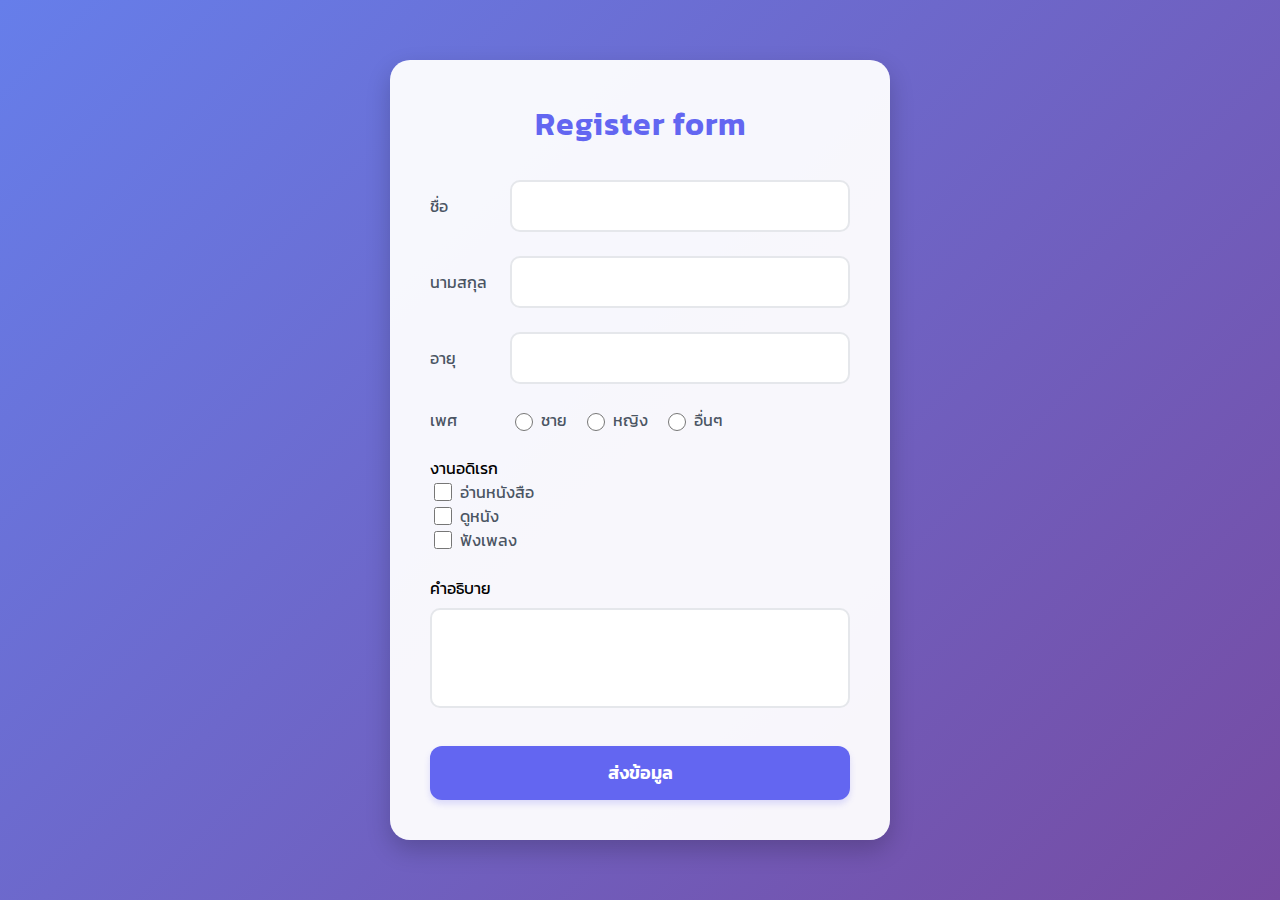
<file: Fronted/index.html>
<!DOCTYPE html>
<html lang="en">
<head>

    <meta charset="UTF-8">
    <meta name="viewport" content="width=device-width, initial-scale=1.0">
    <title>Document</title>
    <link rel="stylesheet" href="styles.css">
    
    

</head>
<body>
    <div class="container">
        <div class="header">
            Register form
        </div>
        <div class="flex form-input">
            <div class="header-form">ชื่อ</div>
            <input class="form" name="firstname" type="text">
        </div>
        <div class="flex form-input">
            <div class="header-form">นามสกุล</div>
            <input class="form" name="lastname" type="text">
        </div>
        <div class="flex form-input">
            <div class="header-form">อายุ</div> 
            <input class="form" name="age" type="number" min="0" max="100">
        </div>
        <div class="flex gender form-input">
            <div class="header-form">เพศ</div> 
            <div class="flex">
                <div>
                    <input name="gender" type="radio"> ชาย
                </div>
                <div>
                    <input name="gender" type="radio"> หญิง
                </div>
                <div>
                    <input name="gender" type="radio"> อื่นๆ
                </div>
            </div>
        </div>
        <div class="form-input">
            งานอดิเรก
            <div>
                <input name="interest" type="checkbox" value="อ่านหนังสือ"> อ่านหนังสือ
            </div>
            <div>
                <input name="interest" type="checkbox" value="ดูหนัง"> ดูหนัง
            </div>
            <div>
                <input name="interest" type="checkbox" value="ฟังเพลง"> ฟังเพลง
            </div>
        </div>
        <div class="form-input">
            คำอธิบาย
            <textarea name="description"></textarea>
        </div>
        <div class="center">
            <button onclick="submitData()" class="button">ส่งข้อมูล</button>
        </div>
    </div>
    <script src="index.js"></script>
</body>
</html>
</file>
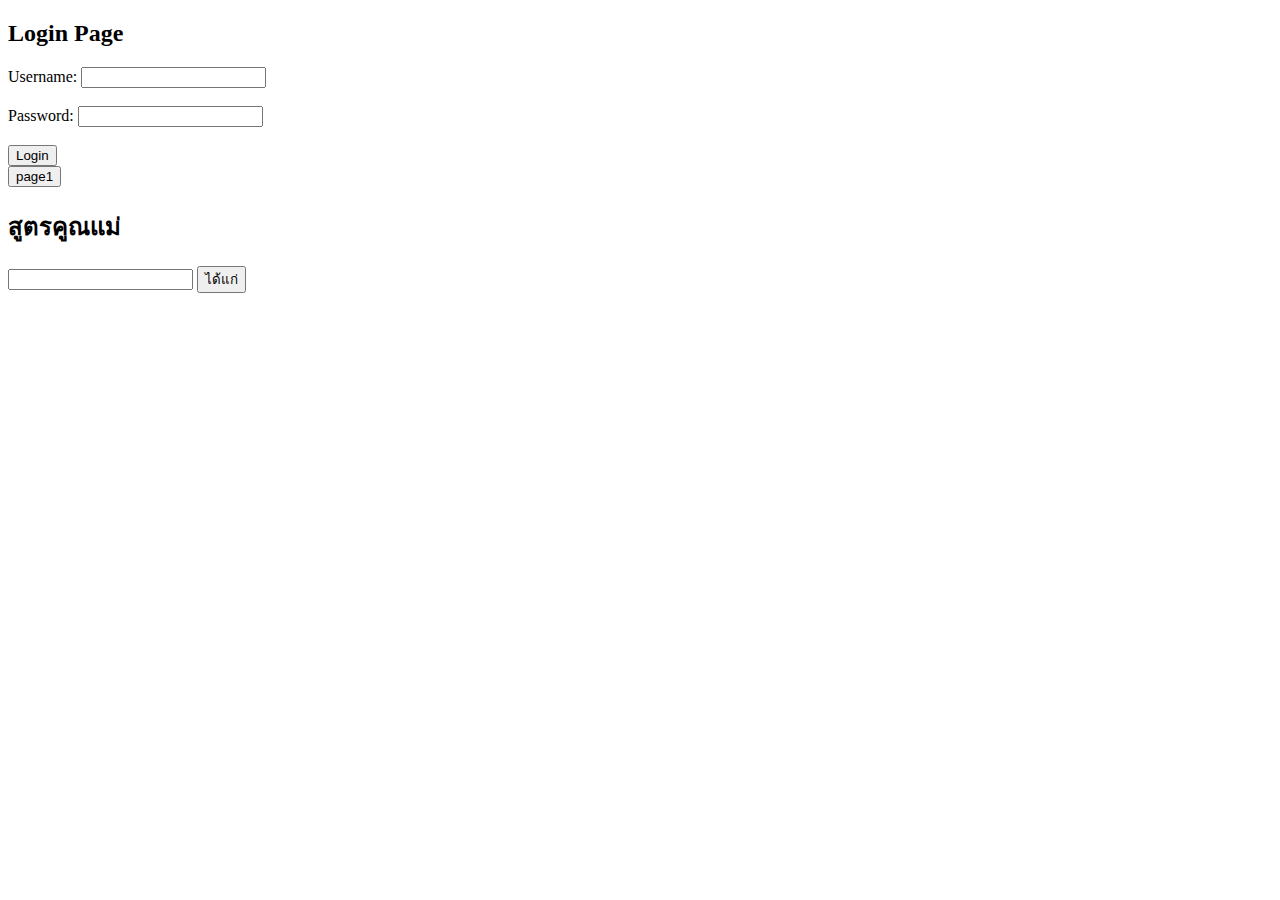
<file: login.html>
<!DOCTYPE html>
<html lang="en">
<head>
    <meta charset="UTF-8">
    <meta name="viewport" content="width=device-width, initial-scale=1.0">
    <title>Document</title>
</head>
<body>
    <h2>Login Page</h2>
    <form action="/submit_login" method="post">
        <label for="username">Username:</label>
        <input type="text" id="username" name="username" required><br><br>
        <label for="password">Password:</label>
        <input type="password" id="password" name="password" required><br><br>
        <input type="submit" value="Login">
    </form>


    <a href=test.html> 
        <input type="submit" value="page1">
    </a>

    <h2>สูตรคูณแม่</h2>
    <input id="number-input" type="number">
    <button id="run-button">ได้แก่</button>
    <div id="output" style="background-color: antiquewhite;"></div>

    <script src="index.js"></script>
</body>
</html>
</file>
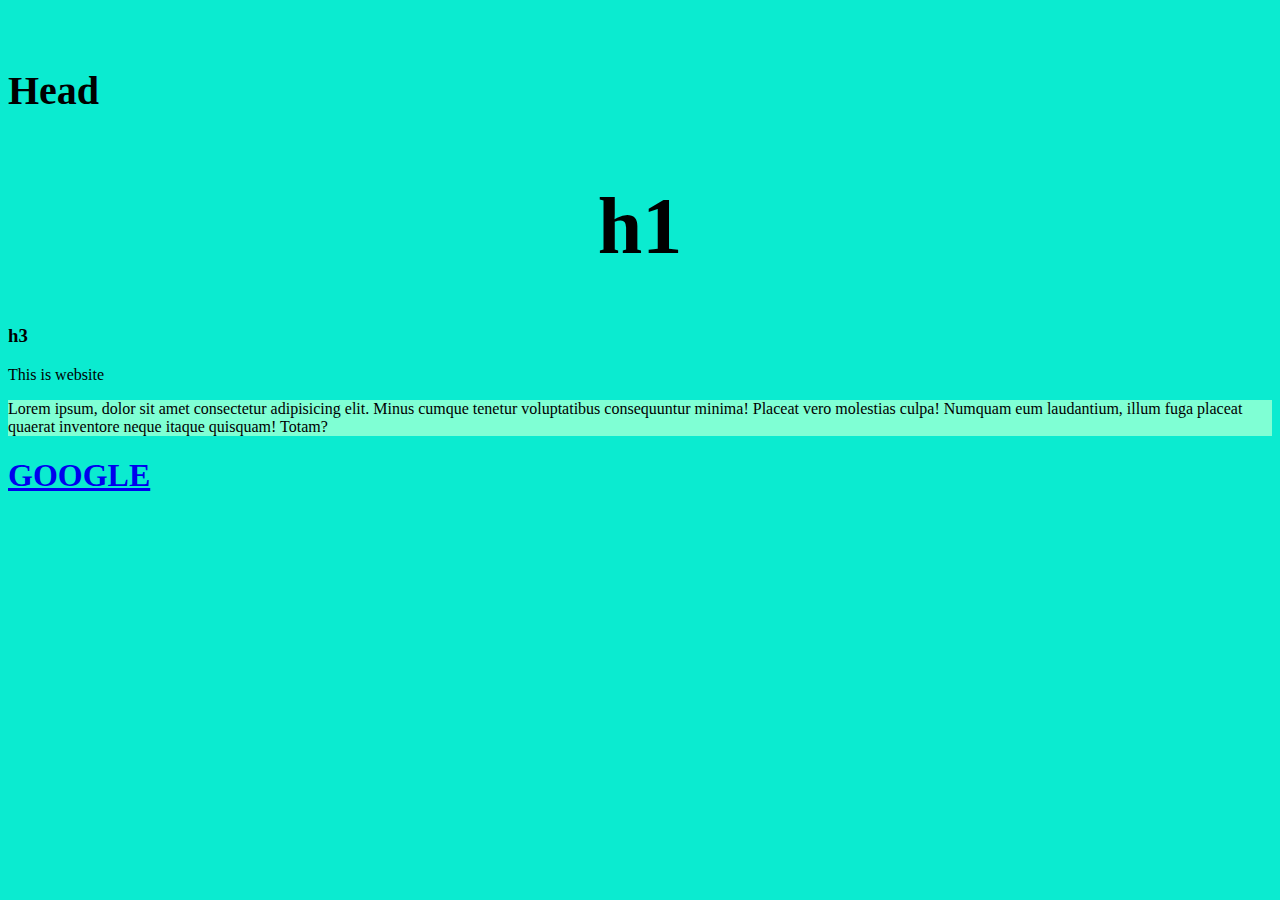
<file: test.html>
<!DOCTYPE html>
<html lang="en">
<head>
    <meta charset="UTF-8">
    <meta name="viewport" content="width=device-width, initial-scale=1.0">
    <title>Web</title>
</head>
<body style="background-color: rgb(11, 235, 208);">
    <h5 style="font-size: 40px;border: 2px;">Head</h5>
    <h1 style="font-size: 500%; text-align: center;">h1</h1>
    <h3>h3</h3>
    <p title="TITEl">This is website</p>
    <p style="background-color: aquamarine;">Lorem ipsum, dolor sit amet consectetur adipisicing elit. Minus cumque tenetur voluptatibus consequuntur minima! Placeat vero molestias culpa! Numquam eum laudantium, illum fuga placeat quaerat inventore neque itaque quisquam! Totam?</p>
    <a href=https://google.com> 
        <h1>GOOGLE</h1> 
    </a>
</body>
</html>
</file>
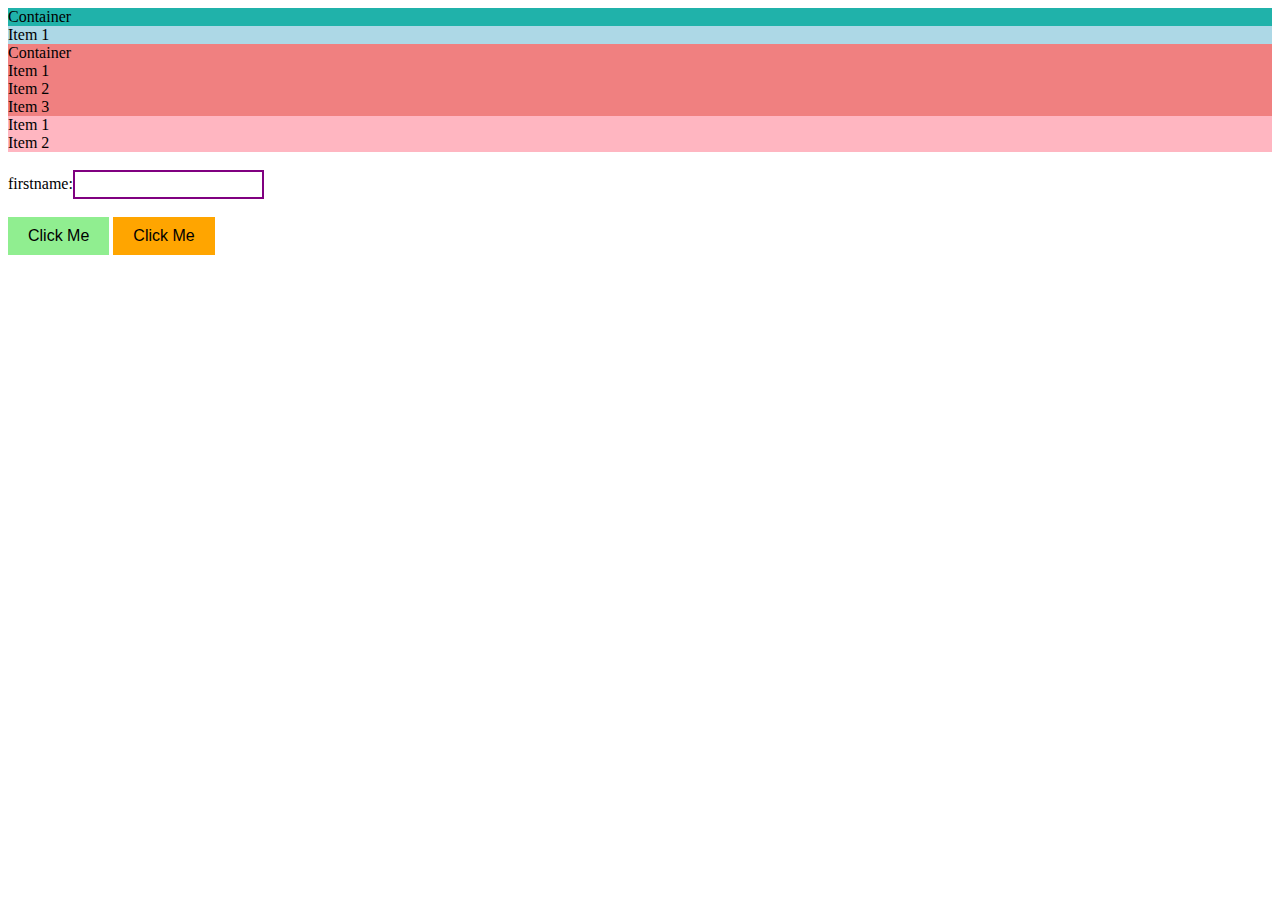
<file: test2.html>
<!DOCTYPE html>
<html lang="en">
<head>
    <meta charset="UTF-8">
    <meta name="viewport" content="width=device-width, initial-scale=1.0">
    <title>Document</title>
    <style>
        .container{
            background-color: lightseagreen;
        }
        .container .item {
            background-color: lightblue;
        }
        .foot-container{
            background-color: lightcoral;
        }
        .button{
            background-color: lightgreen;
            border: none;
            padding: 10px 20px;
            font-size: 16px;
            cursor: pointer;
        }
        .button-warning{
            background-color: orange;
            border: none;
            padding: 10px 20px;
            font-size: 16px;
            cursor: pointer;
        }
        .item1 , .item2 {
            background-color: lightpink;
        }
        input[type="text"] {
            border: 2px solid purple;
            padding: 5px;
        }
    </style>
</head>
<body>
    <div class="container">
        Container
        <div class="item">
            Item 1
        </div>
    </div>
    <div class = foot-container>
        Container
        <div class="item">
            Item 1
        </div>
        <div class="item">
            Item 2
        </div>
        <div class="item">
            Item 3
        </div>
    </div>
    <div>
        <div class="item1">Item 1</div>
        <div class="item2">Item 2</div>
    </div>
    <br>

    firstname:<input type="text" name="firstname"><br><br>


    <button class="button">Click Me</button>
    <button class="button-warning">Click Me</button>
</body>
</html>
</file>
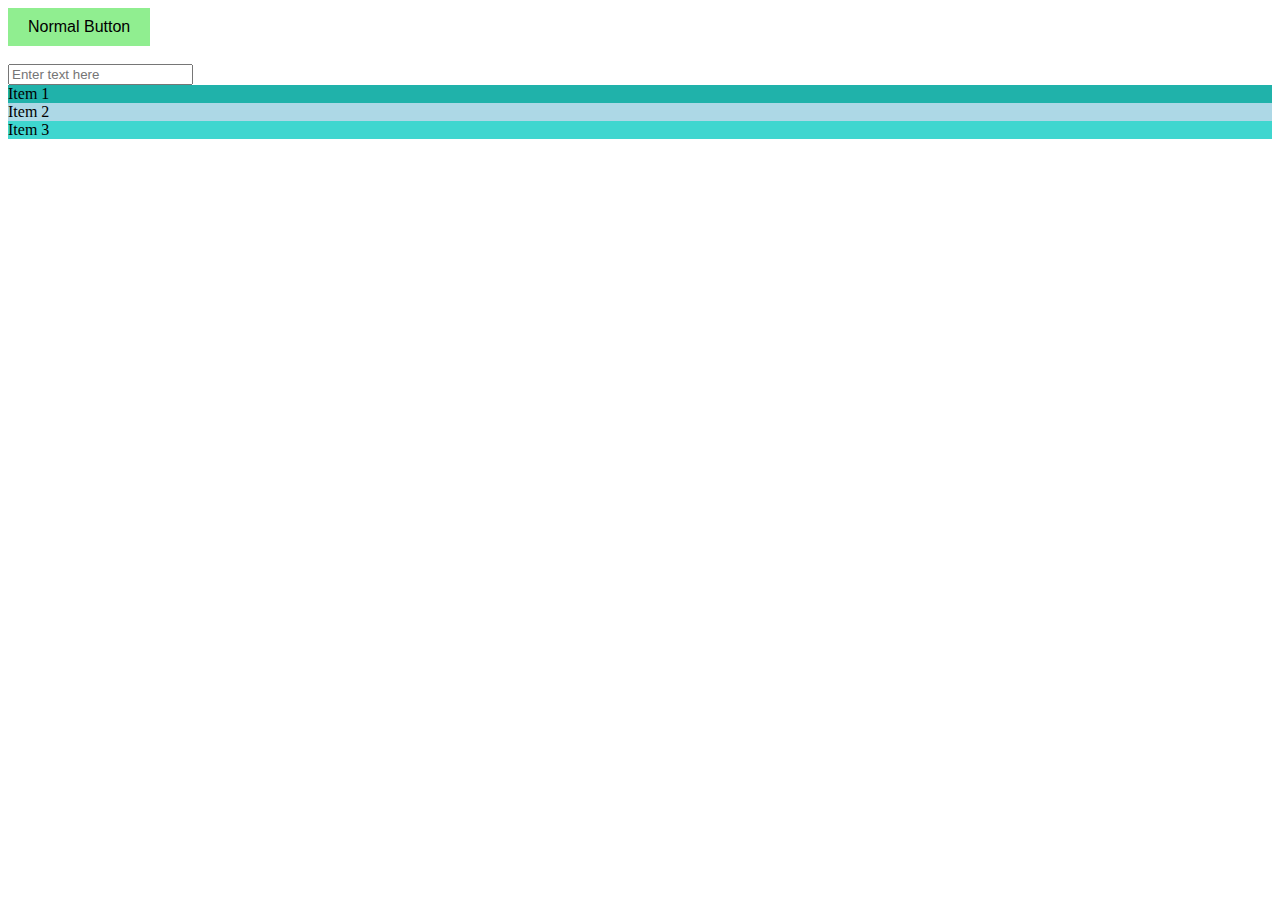
<file: test3.html>
<!DOCTYPE html>
<html lang="en">
<head>
    <meta charset="UTF-8">
    <meta name="viewport" content="width=device-width, initial-scale=1.0">
    <title>Document</title>
    <style>
        .button{
            background-color: lightgreen;
            border: none;
            padding: 10px 20px;
            font-size: 16px;
            cursor: pointer;
        }
        .button:hover{
            background-color: green;
            color: white;
        }
        .button:active{
            background-color: rgb(41, 62, 255);
        }
        input:focus {
            background-color: lightyellow;
        }
        .container .item:first-child {
            background-color: lightseagreen;
        }
        .container .item:last-child{
            background-color: rgb(63, 214, 207);
        }
        .container .item:nth-child(2){
            background-color: lightblue;
        }
    </style>
</head>
<body>
    <body>
    <button id="button" class="button">Normal Button</button><br><br>
    
    <input type="text" placeholder="Enter text here">
    
    <div class="container">
        <div id="item" class="item">
            Item 1
        </div>
        <div id="item" class="item">
            Item 2
        </div>
        <div id="item" class="item">  
            Item 3
        </div>
    </div>

    <script src="main.js" defer></script>

</body>
</html>
</file>
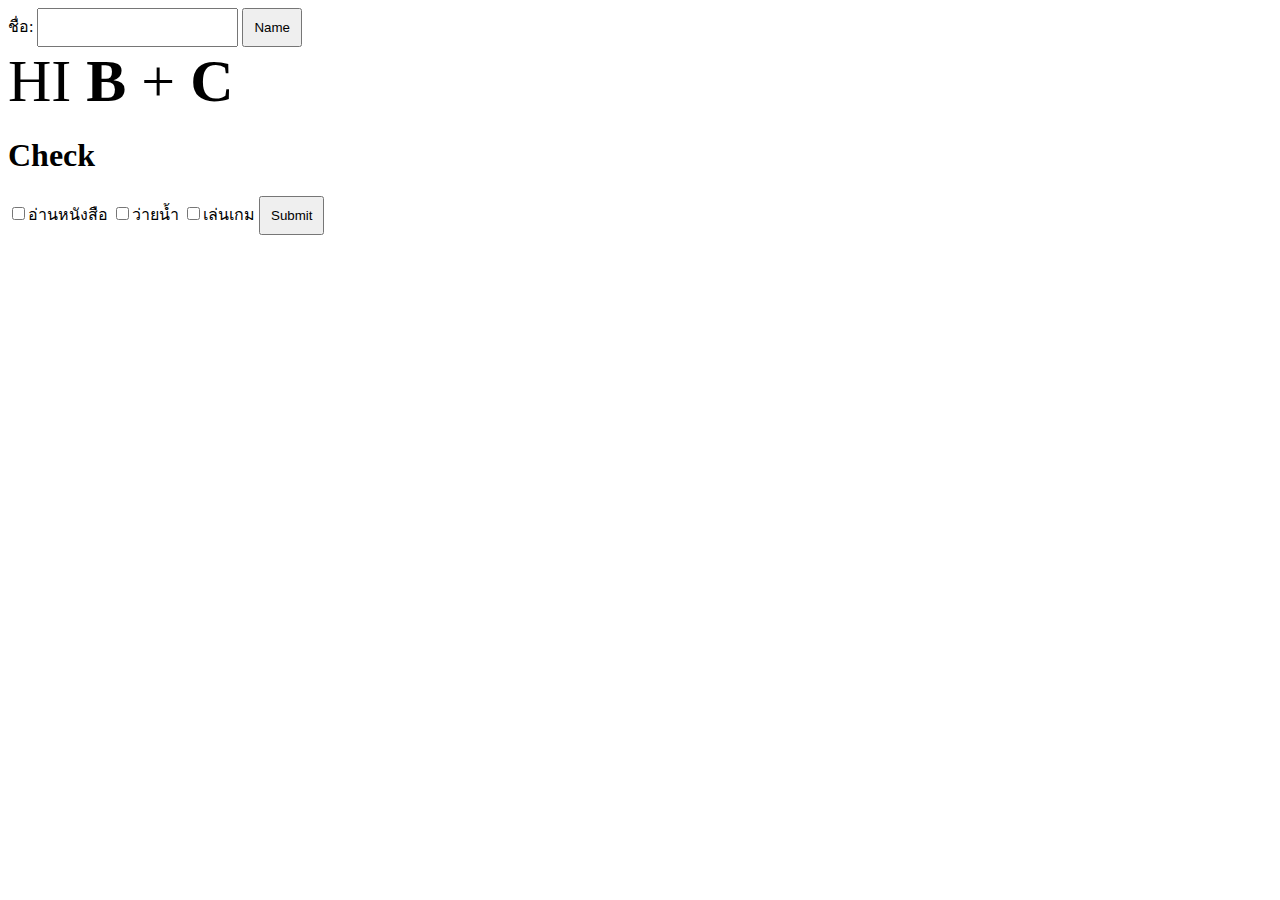
<file: title.html>
<!DOCTYPE html>
<html lang="en">

<head>
    <title> hello </title>
</head>
<style>
    button,
    input {
        color: rgb(0, 0, 0);
        padding: 10px;
    }

    div {
        font-size: 60px;
    }

    .inputNAME1 {}
</style>

<body>
    ชื่อ: <input type="text" name="fname" onkeyup="changeFname()">
    <button onmouseover="mouseOver()" onclick="Click()" onmousedown="mouseDown()">
        Name
    </button>
    <div id="display"></div>

    <div id="hi">Hi A</div>
    

    <h1>Check</h1>
    <div id="content"></div>
    <input type="checkbox" name="hobby" value="reading">อ่านหนังสือ
    <input type="checkbox" name="hobby" value="swimming">ว่ายน้ำ
    <input type="checkbox" name="hobby" value="gaming">เล่นเกม
    <button onclick="submitHobby()">Submit</button>


    <script>
        function submitHobby() {
            let hobbies = document.querySelectorAll('input[name="hobby"]')
            let contentHTML = '<ul>';

            for ( let i = 0; i < hobbies.length ; i++ ) {
                if (hobbies[i].checked) {
                    contentHTML += '<li>' + hobbies[i].value + '</li>'
                }
            }
            contentHTML += '</ul>';
            let contentDiv = document.getElementById('content')
            contentDiv.innerHTML = contentHTML;
        }
        





        let inputName1 = document.getElementById("display")


        let HICONT = document.getElementById("hi");
        HICONT.innerHTML = "HI <b> B </b> + <b>C</b>"

        console.log(HICONT.textContent);
        console.log(HICONT.innerText);
        console.log(HICONT.innerHTML);



        function mouseDown() {
            console.log("Event mouse down");
        }

        function mouseOver() {
            console.log("Event mouse over");

        }
        function Click() {
            console.log("CLick");
        }

        function changeFname() {

            console.log("Key event");
            let inputElement = document.querySelector('input[name="fname"]');
            inputName1.innerText = inputElement.value,"<b>";

            console.log(inputElement.value)
        }
    </script>




</body>

</html>
</file>
<file: Fronted/styles.css>
/* นำเข้า Font เพื่อความทันสมัย */
@import url('https://fonts.googleapis.com/css2?family=Kanit:wght@300;400;600&display=swap');

:root {
    --primary-color: #6366f1;
    --primary-hover: #4f46e5;
    --bg-gradient: linear-gradient(135deg, #667eea 0%, #764ba2 100%);
    --glass-bg: rgba(255, 255, 255, 0.95);
    --text-main: #1f2937;
    --text-label: #4b5563;
}

* {
    box-sizing: border-box;
    font-family: 'Kanit', sans-serif;
}

body {
    margin: 0;
    padding: 0;
    min-height: 100vh;
    display: flex;
    align-items: center;
    justify-content: center;
    background: var(--bg-gradient);
}

/* Container หลักแบบ Glassmorphism */
.container {
    background: var(--glass-bg);
    width: 100%;
    max-width: 500px;
    padding: 2.5rem;
    border-radius: 20px;
    box-shadow: 0 10px 25px rgba(0, 0, 0, 0.2);
    animation: fadeIn 0.6s ease-out;
}

.header {
    font-size: 2rem;
    font-weight: 600;
    color: var(--primary-color);
    text-align: center;
    margin-bottom: 2rem;
    letter-spacing: 1px;
}

/* จัดระเบียบแถวข้อมูล */
.form-input {
    margin-bottom: 1.5rem;
}

.flex {
    display: flex;
    align-items: center;
}

.header-form {
    min-width: 80px;
    font-weight: 400;
    color: var(--text-label);
}

/* ออกแบบช่อง Input */
input[type="text"],
input[type="number"],
textarea {
    width: 100%;
    padding: 12px 15px;
    border: 2px solid #e5e7eb;
    border-radius: 10px;
    outline: none;
    transition: all 0.3s ease;
    font-size: 1rem;
}

input:focus, textarea:focus {
    border-color: var(--primary-color);
    box-shadow: 0 0 0 4px rgba(99, 102, 241, 0.1);
}

textarea {
    height: 100px;
    resize: none;
    margin-top: 8px;
}

/* ตกแต่งส่วน Radio และ Checkbox */
.gender .flex {
    gap: 15px;
}

.gender div, .form-input div {
    display: flex;
    align-items: center;
    gap: 5px;
    color: var(--text-label);
    cursor: pointer;
}

input[type="radio"], input[type="checkbox"] {
    accent-color: var(--primary-color);
    width: 18px;
    height: 18px;
    cursor: pointer;
}

/* ปุ่มกดสุดล้ำ */
.center {
    display: flex;
    justify-content: center;
    margin-top: 2rem;
}

.button {
    background-color: var(--primary-color);
    color: white;
    border: none;
    padding: 14px 40px;
    font-size: 1.1rem;
    font-weight: 600;
    border-radius: 12px;
    cursor: pointer;
    transition: all 0.3s ease;
    width: 100%;
    box-shadow: 0 4px 6px rgba(99, 102, 241, 0.2);
}

.button:hover {
    background-color: var(--primary-hover);
    transform: translateY(-2px);
    box-shadow: 0 6px 15px rgba(99, 102, 241, 0.3);
}

.button:active {
    transform: translateY(0);
}

/* Animation */
@keyframes fadeIn {
    from { opacity: 0; transform: translateY(20px); }
    to { opacity: 1; transform: translateY(0); }
}
</file>
